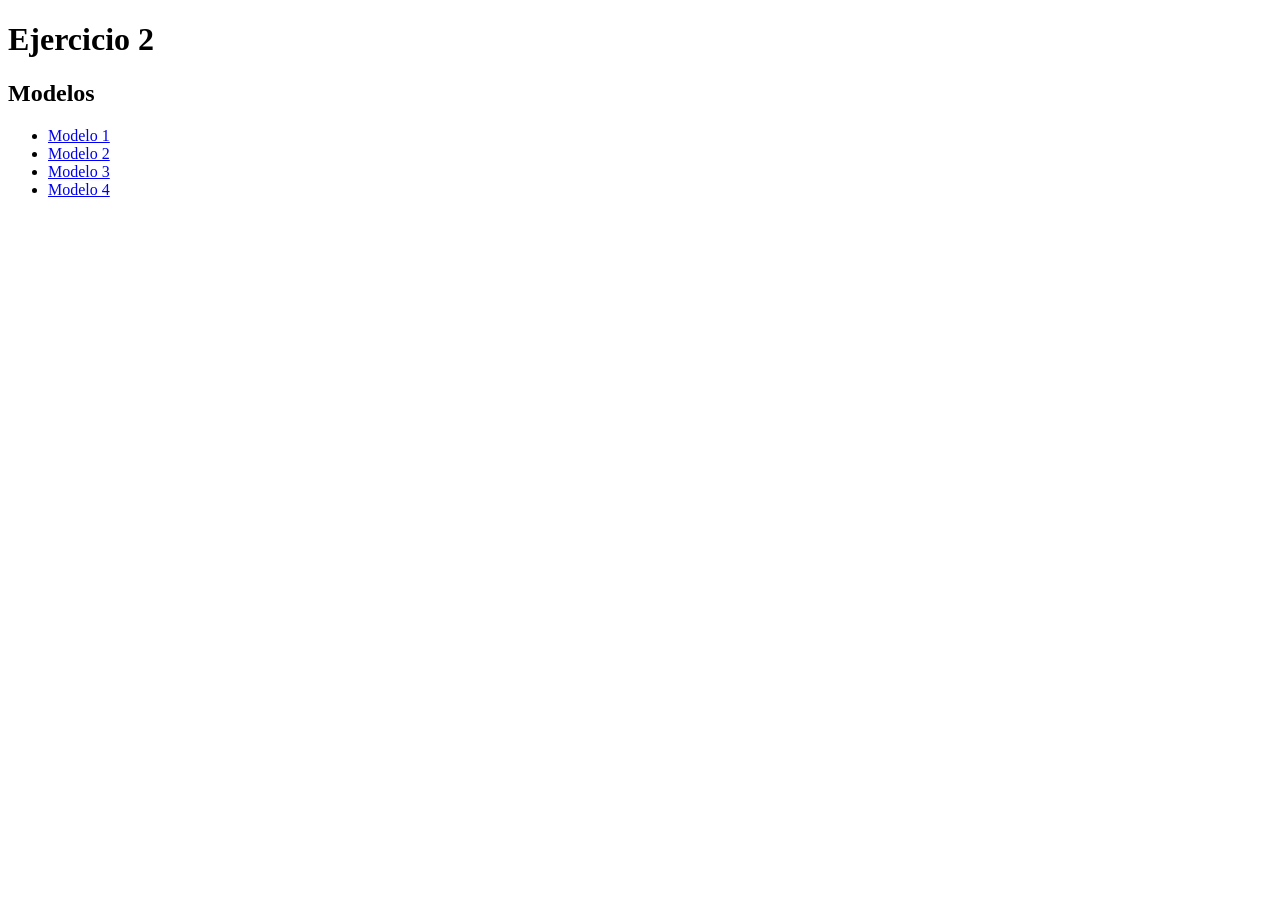
<file: entrenamiento_02/index.html>
<!DOCTYPE html>
<html lang="es">

<head>
    <meta charset="UTF-8">
    <meta name="viewport" content="width=device-width, initial-scale=1.0">
    <title>Ejercicio 2 - Entrenamiento 02</title>
</head>

<body>

    <h1>Ejercicio 2</h1>

    <h2>Modelos</h2>

    <ul>
        <li>
            <a href="modelo_01.html">Modelo 1</a>
        </li>

        <li>
            <a href="modelo_02.html">Modelo 2</a>
        </li>

        <li>
            <a href="modelo_03.html">Modelo 3</a>
        </li>

        <li>
            <a href="modelo_04.html">Modelo 4</a>
        </li>
    </ul>

</body>

</html>
</file>
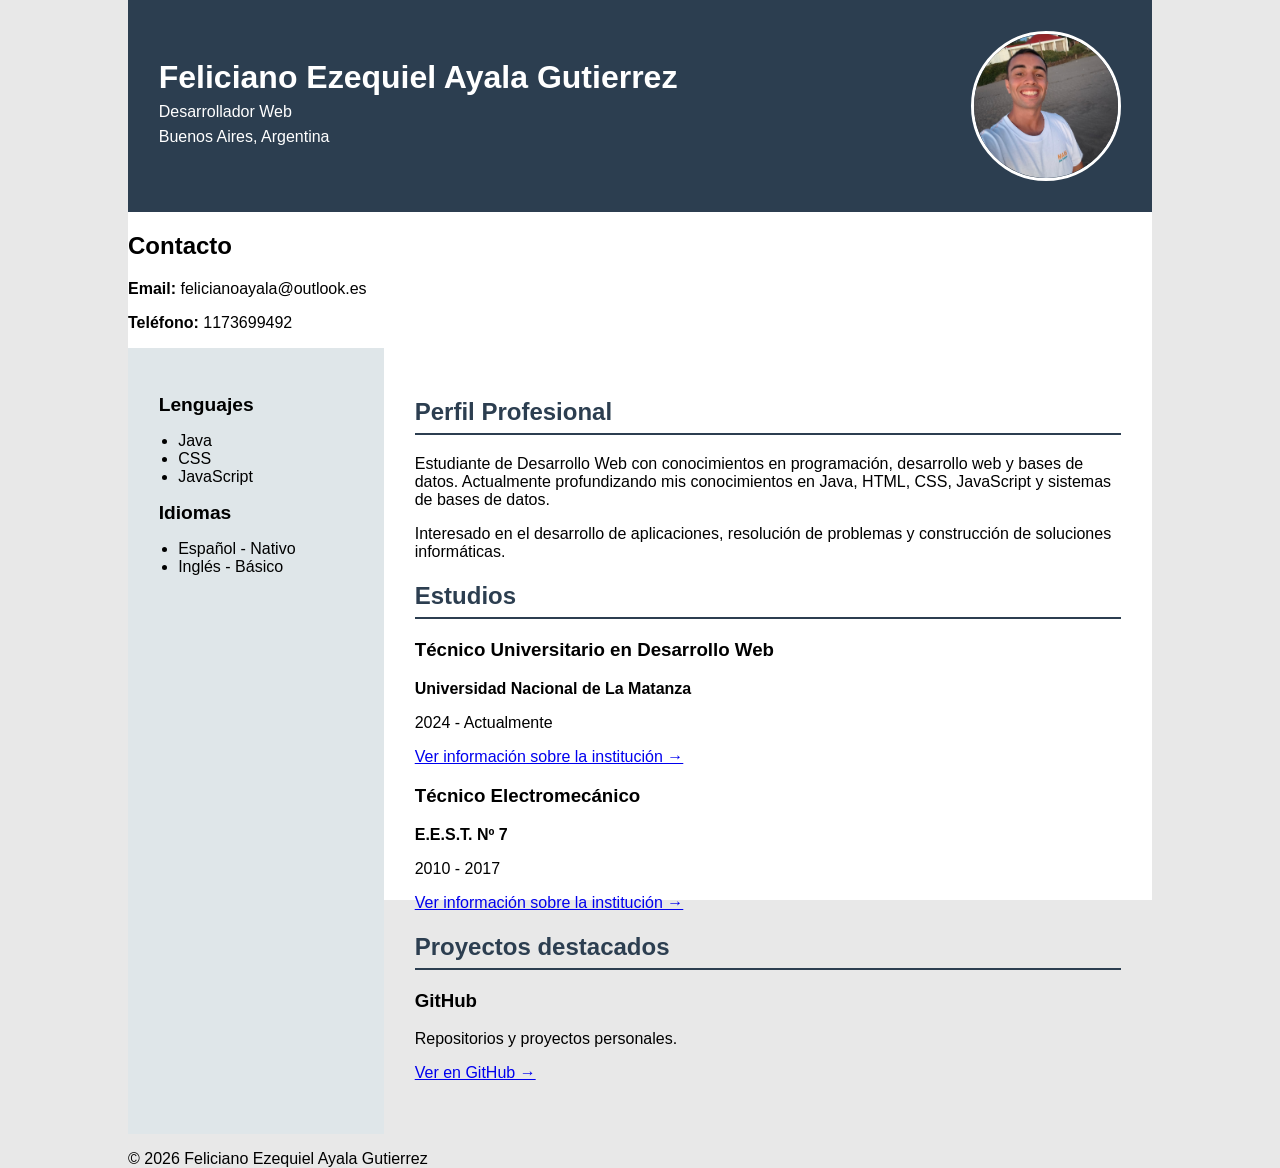
<file: entrenamiento_01/ejercicio_01/index.html>
<!DOCTYPE html>

<html lang="es">

<head>
    <meta charset="UTF-8">
    <meta name="viewport" content="width=device-width, initial-scale=1.0">
    <meta name="description" content="Currículum Vitae de Feliciano Ezequiel Ayala Gutierrez">
    <title>CV - Feliciano Ayala</title>
    <link rel="stylesheet" href="estilo del CV.css">
</head>

<body>


    <main class="cv">

        <!-- ENCABEZADO -->

        <header class="encabezado">

            <div class="datos-personales">

                <h1>Feliciano Ezequiel Ayala Gutierrez</h1>

                <p class="profesion">
                    Desarrollador Web
                </p>

                <p>
                    Buenos Aires, Argentina
                </p>

            </div>
            <!-- FOTO -->

            <img class="foto" src="imagenes/foto.jpg" alt="Foto de perfil de Feliciano Ayala">
        </header>

        <!-- INFORMACIÓN DE CONTACTO -->

        <section class="contacto">

            <h2>Contacto</h2>

            <p>
                <strong>Email:</strong>
                felicianoayala@outlook.es
            </p>

            <p>
                <strong>Teléfono:</strong>
                1173699492
            </p>

        </section>


        <!-- CONTENIDO -->

        <div class="contenido">

            <!-- COLUMNA LATERAL -->

            <aside class="lateral">

                <section>

                    <h2>Lenguajes</h2>

                    <ul>
                        <li>Java</li>
                        <li>CSS</li>
                        <li>JavaScript</li>
                    </ul>

                </section>


                <section>

                    <h2>Idiomas</h2>

                    <ul>
                        <li>Español - Nativo</li>
                        <li>Inglés - Básico</li>
                    </ul>

                </section>

            </aside>


            <!-- CONTENIDO PRINCIPAL -->

            <section class="principal">


                <!-- PERFIL -->

                <section class="seccion">

                    <h2>Perfil Profesional</h2>

                    <p>
                        Estudiante de Desarrollo Web con conocimientos
                        en programación, desarrollo web y bases de datos.
                        Actualmente profundizando mis conocimientos en
                        Java, HTML, CSS, JavaScript y sistemas de bases
                        de datos.
                    </p>

                    <p>
                        Interesado en el desarrollo de aplicaciones,
                        resolución de problemas y construcción de
                        soluciones informáticas.
                    </p>

                </section>


                <!-- ESTUDIOS -->

                <section class="seccion">

                    <h2>Estudios</h2>


                    <!-- UNIVERSIDAD -->

                    <article class="tarjeta">

                        <h3>
                            Técnico Universitario en Desarrollo Web
                        </h3>

                        <p>
                            <strong>Universidad Nacional de La Matanza</strong>
                        </p>

                        <p>
                            2024 - Actualmente
                        </p>

                        <a href="paginas/unlam.html">
                            Ver información sobre la institución →
                        </a>

                    </article>


                    <!-- ESCUELA SECUNDARIA -->

                    <article class="tarjeta">

                        <h3>
                            Técnico Electromecánico
                        </h3>

                        <p>
                            <strong>E.E.S.T. Nº 7</strong>
                        </p>

                        <p>
                            2010 - 2017
                        </p>

                        <a href="paginas/eest7.html">
                            Ver información sobre la institución →
                        </a>

                    </article>

                </section>


                <!-- PROYECTOS -->

                <section class="seccion">

                    <h2>Proyectos destacados</h2>

                    <article class="tarjeta">

                        <h3>
                            GitHub
                        </h3>

                        <p>
                            Repositorios y proyectos personales.
                        </p>

                        <a href="https://github.com/felicianoayala98?tab=repositories" target="_blank"
                            rel="noopener noreferrer">
                            Ver en GitHub →
                        </a>

                    </article>

                </section>

            </section>

        </div>


        <!-- PIE DE PÁGINA -->

        <footer>

            <p>
                © 2026 Feliciano Ezequiel Ayala Gutierrez
            </p>

        </footer>

    </main>
  </body>

</html>
</file>
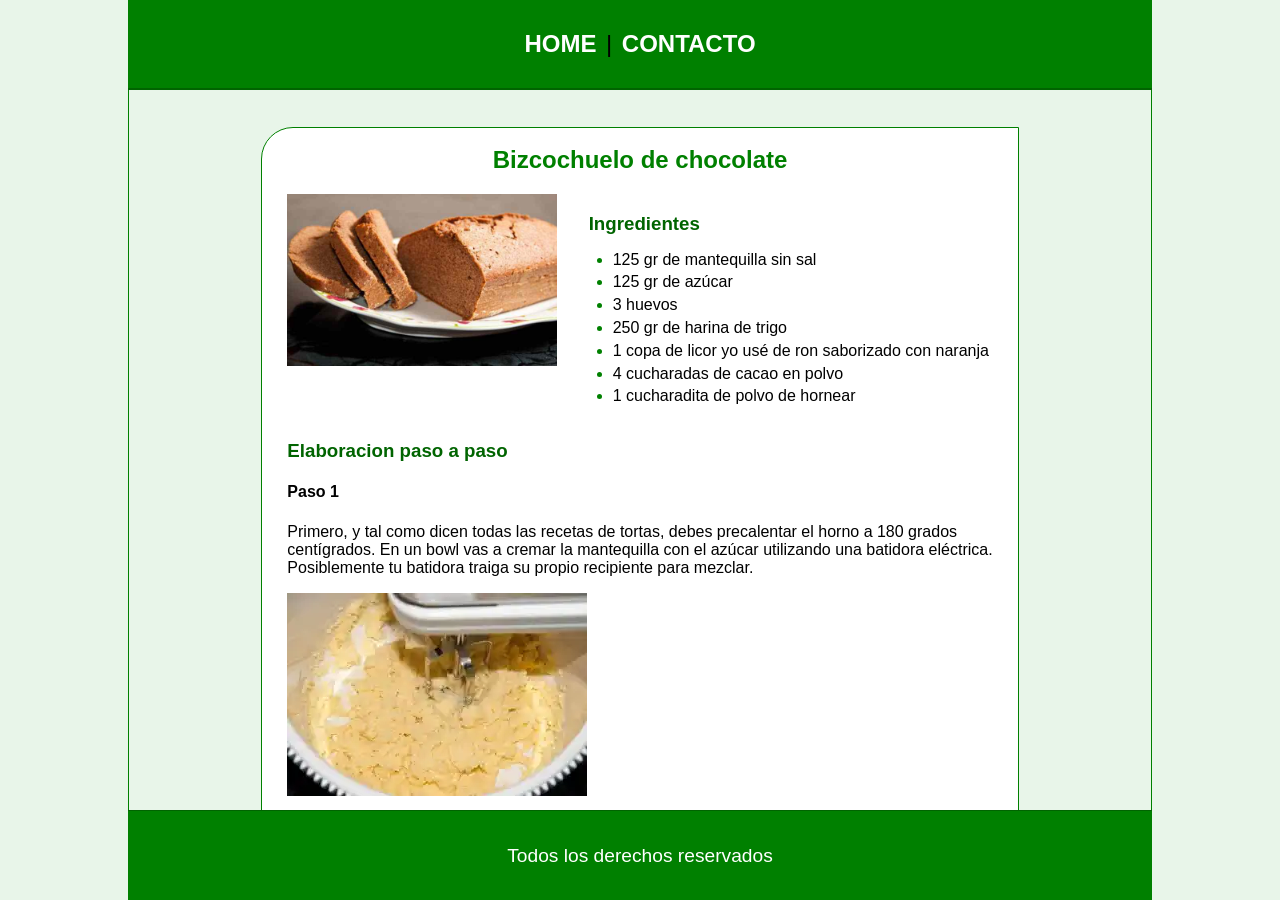
<file: entrenamiento_01/ejercicio_02/index.html>
<!DOCTYPE html>
<html lang="es">

<head>
    <meta charset="UTF-8">
    <meta name="viewport" content="width=device-width, initial-scale=1.0">
    <title>Recetas</title>
    <link rel="stylesheet" href="styles.css">
</head>

<body>

    <div class="pagina">

        <header>
            <a href="index.html">HOME</a>
            <span>|</span>
            <a href="contacto.html">CONTACTO</a>
        </header>

        <main>
            <!--Receta 1: Bizcochuelo de chocolate-->
            <article class="receta" id="receta1">
                <h2>Bizcochuelo de chocolate </h2>

                <section class="informacion">
                    <div class="imagen">
                        <img src="imagenes/receta 1/bizcocho-de-chocolate.jpg" alt="Bizcochuelo de chocolate">
                    </div>


                    <section class="ingredientes">
                        <h3>Ingredientes</h3>
                        <ul>
                            <li> 125 gr de mantequilla sin sal</li>
                            <li>125 gr de azúcar</li>
                            <li>3 huevos</li>
                            <li>250 gr de harina de trigo</li>
                            <li>1 copa de licor yo usé de ron saborizado con naranja</li>
                            <li>4 cucharadas de cacao en polvo</li>
                            <li>1 cucharadita de polvo de hornear</li>
                        </ul>
                    </section>
                </section>

                <section class="pasos">
                    <h3>Elaboracion paso a paso</h3>

                    <article class="paso">
                        <h4>Paso 1</h4>

                        <p>Primero, y tal como dicen todas las recetas de tortas, debes precalentar el horno a 180
                            grados centígrados.
                            En un bowl vas a cremar la mantequilla con el azúcar utilizando una batidora eléctrica.
                            Posiblemente tu batidora traiga su propio recipiente para mezclar.
                        </p>

                        <img src="imagenes/receta 1/mezcla-harina-azucar-para-bizcocho.jpeg"
                            alt="mezcla de harina y azucar para bizcochuelo">
                    </article>

                    <article class="paso">
                        <h4>Paso 2</h4>

                        <p>Cuando se hayan mezclado bien comienza a agregar los huevos uno a uno. Seguidamente comienzas
                            a echar la harina poco a poco junto al polvo de hornear. No la pongas de un solo golpe
                            porque vas a pasar 1 semana limpiando la harina esparcida por toda la cocina.
                            Seguidamente, incorpora el cacao en polvo a la mezcla, que ya para este momento debe estar
                            cremosa y debe saber bien.
                        </p>

                        <img src="imagenes/receta 1/haciendo-bizcocho-de-chocolate.jpg"
                            alt="haciendo mezcla de bizcochuelo">
                    </article>

                    <article class="paso">
                        <h4>Paso 3</h4>

                        <p>Finalmente agrega la copa de licor. Mezcla un minuto más y listo.
                            Pon la mezcla en un molde de ponqué previamente mantequillado y enharinado
                        </p>

                        <img src="imagenes/receta 1/mezcla-bizcocho-de-chocolate.jpeg"
                            alt="mezcla de bizcochuelo de chocolate">
                    </article>

                    <article class="paso">
                        <h4>Paso 4</h4>

                        <p>Mételo al horno y déjalo cocinar por 35-40 minutos aproximadamente. Recuerda que cada horno
                            funciona a su antojo y los tiempos pueden variar. Por esta razón, la mejor forma de
                            determinar si el bizcocho con chocolate está listo es introducir en el centro de la mezcla
                            un palito de madera fino, o un cuchillo con cuidado, si al retirarlo no tiene en su
                            superficie ningún tipo de rastro de masa, entonces está perfecto.
                            Saca del horno y deja enfriar antes de remover el bizcocho del molde.
                        </p>

                        <img src="imagenes/receta 1/bizcocho-de-chocolate-perrito.jpeg"
                            alt="bizcochuelo de chocolate servido">
                    </article>

                </section>

            </article>

            <!--Receta 2: arroz con pollo-->
            <article class="receta" id="receta2">
                <h2>Arroz con pollo</h2>

                <section class="informacion">
                    <div class="imagen">
                        <img src="imagenes/receta 2/arroz-con-pollo.jpeg" alt="Arroz con pollo">
                    </div>


                    <section class="ingredientes">
                        <h3>Ingredientes</h3>
                        <ul>
                            <li> 1 pollo mediano picado en trozos</li>
                            <li>2 tazas de arroz</li>
                            <li> 4 tazas de caldo de pollo</li>
                            <li>1 tomate mediano</li>
                            <li> 1/2 pimiento rojo</li>
                            <li> 1 ají ó guindilla puede ser dulce o picante según tu antojo</li>
                            <li>1 puño pequeño de granos de maíz</li>
                            <li>1 trozo pequeño de chorizo calcula unos 2 cm de largo</li>
                            <li>1 cebolla mediana</li>
                            <li>2 dientes de ajo</li>
                            <li>6 o 7 aceitunas negras</li>
                            <li> 1 taza de arvejas frescas</li>
                            <li>Aceite de oliva</li>
                            <li> Sal</li>
                            <li>Pimienta</li>
                            <li>Colorante amarillo</li>
                        </ul>
                    </section>
                </section>

                <section class="pasos">
                    <h3>Elaboracion paso a paso</h3>

                    <article class="paso">
                        <h4>Paso 1</h4>

                        <p>En una olla o paellera agrega aceite de oliva y sofríe el ajo, luego la cebolla, el pimiento,
                            guindilla, el chorizo, las aceitunas y de último el tomate. Agrega una pizca de sal para que
                            resalten los sabores y reserva todo este sofrito en un recipiente aparte.
                            En esta misma olla, con un poco más de aceite de oliva sella las piezas de pollo, incluyendo
                            pechugas, por todos sus lados. Seguidamente incorpora de vuelta el sofrito y mezcla.
                        </p>

                        <img src="imagenes/receta 2/imagen 1.jpeg" alt="primer coccion de ingredientes">
                    </article>

                    <article class="paso">
                        <h4>Paso 2</h4>

                        <p>Agrega las 2 tazas de arroz blanco, revuelve bien y pon las 4 tazas de caldo de pollo, una
                            cucharadita de sal, un poco de pimienta al gusto y una cucharadita de colorante amarillo.
                            Finalmente pon el maíz y las arvejas frescas. Revuelve nuevamente para que el pollo, arroz y
                            verduras se distribuyan a lo largo de la paellera y deja que hierva en paz.
                        </p>

                        <img src="imagenes/receta 2/imagen 2.jpeg" alt="haciendo mezcla con el caldo">
                    </article>

                    <article class="paso">
                        <h4>Paso 3</h4>

                        <p>Cuando el líquido esté casi seco, baja el fuego al mínimo y tapa. Deja cocinar por 20
                            minutos.
                        </p>

                        <img src="imagenes/receta 2/imagen 3.jpeg" alt="preparacion con el arroz agregado">
                    </article>

                    <article class="paso">
                        <h4>Paso 4</h4>

                        <p>Prueba el grano, si está listo, aparta del fuego y sirve con un chorro de aceite de
                            oliva por encima.
                        </p>

                        <img src="imagenes/receta 2/imagenfinal.jpeg" alt="arroz con pollo finalizado">
                    </article>

                </section>

            </article>


            <article class="receta" id="receta3">
                <h2>Garbanzos con chorizo</h2>

                <section class="informacion">
                    <div class="imagen">
                        <img src="imagenes/receta 3/imagenfinal.jpeg" alt="Garbanzo con chorizo">
                    </div>


                    <section class="ingredientes">
                        <h3>Ingredientes</h3>
                        <ul>
                            <li>2 tazas de garbanzos remojados</li>
                            <li>200 gr de chorizo ahumado</li>
                            <li>1 cebolla</li>
                            <li>1/2 pimiento rojo</li>
                            <li>1 tomate</li>
                            <li>3 cdas de aceite de oliva</li>
                            <li>2 dientes de ajo</li>
                            <li>1 cda de sal</li>
                            <li>2 cdas de pimentón en polvo o paprika ahumada</li>
                            <li>Pimienta negra molida al gusto</li>
                        </ul>
                    </section>
                </section>

                <section class="pasos">
                    <h3>Elaboracion paso a paso</h3>

                    <article class="paso">
                        <h4>Paso 1</h4>

                        <p>Corta el chorizo ahumado en rebanadas. Reserva.
                            Pela la cebolla y corta en cuadritos pequeños, haz lo propio con el pimentón y el tomate.
                            Filetea los dientes de ajo.
                            Calienta un sartén con el aceite de oliva y sofríe el ajo, la cebolla y el pimiento por 3
                            minutos. Sazona con la sal y mezcla.
                        </p>

                        <img src="imagenes/receta 3/paso1,jpeg.webp" alt="colocacion de ingredientes en la cacerola">
                    </article>

                    <article class="paso">
                        <h4>Paso 2</h4>

                        <p>Incorpora los chorizos ahumados rebanados, el pimentón en polvo, mezcla y cocina por dos
                            minutos.
                        </p>

                        <img src="imagenes/receta 3/paso2.jpeg" alt="haciendo mezcla con los condimentos">
                    </article>

                    <article class="paso">
                        <h4>Paso 3</h4>

                        <p>Agrega el tomate picado, mezcla y cocina por 5 minutos a fuego medio.
                            Vierte los garbanzos remojados y cubre con agua. Mezcla y rectifica de sal y pimienta.
                        </p>

                        <img src="imagenes/receta 3/paso3.jpeg" alt="agregado de tomate picado">
                    </article>

                    <article class="paso">
                        <h4>Paso 4</h4>

                        <p>Cocina tapado por unos 45 minutos hasta que los garbanzos se ablanden y se forme el guiso.
                            Destapa, apaga y deja reposar un poco.
                            Sirve con tus guarniciones favoritas.
                        </p>

                        <img src="imagenes/receta 3/imagenfinal.jpeg" alt="Garbanzos con chorizo servido">
                    </article>

                </section>

            </article>

            <article class="receta" id="receta4">
                <h2>Arroz con verduras</h2>

                <section class="informacion">
                    <div class="imagen">
                        <img src="imagenes/receta 4/imagen final.jpeg" alt="Arroz con verduras">
                    </div>


                    <section class="ingredientes">
                        <h3>Ingredientes</h3>
                        <ul>
                            <li>1 taza de arroz</li>
                            <li>1 cda de aceite vegetal</li>
                            <li>2 tazas de agua</li>
                            <li>2 cdas de cebolla picada</li>
                            <li>1 diente de ajo</li>
                            <li>Sal al gusto</li>
                            <li>1 cdita de jugo de limón</li>
                            <li>1 zanahoria picada en cubos pequeños</li>
                            <li>1 lata de elotes</li>
                            <li>1 1/2 taza de chícharos</li>

                        </ul>
                    </section>
                </section>

                <section class="pasos">
                    <h3>Elaboracion paso a paso</h3>

                    <article class="paso">
                        <h4>Paso 1</h4>

                        <p>Iniciamos la receta, agregando a la licuadora la cebolla, el ajo, las dos tazas de agua y la
                            sal al gusto. Licúa bien y reserva.
                        </p>

                        <img src="imagenes/receta 4/paso 1.jpeg" alt="mezcla en la licuadora">
                    </article>

                    <article class="paso">
                        <h4>Paso 2</h4>

                        <p>En una olla a fuego medio agrega una cucharada de aceite y sofríe el arroz blanco durante 5
                            minutos o hasta que esté un poco dorado.
                        </p>

                        <img src="imagenes/receta 4/paso2.jpeg" alt="arroz en la olla para freir">
                    </article>

                    <article class="paso">
                        <h4>Paso 3</h4>

                        <p>A la olla con el arroz, Incorpora la mezcla previamente licuada con el elote, la zanahoria
                            picada y los chícharos.
                        </p>

                        <img src="imagenes/receta 4/paso3.jpeg" alt="agregado de mezcla con arroz">
                    </article>

                    <article class="paso">
                        <h4>Paso 4</h4>

                        <p>Mezcla ligeramente y tapa. Deja que suelte su primer hervor para luego bajar el fuego a
                            mínimo.Una vez mezclado todos los ingredientes, deja cocinar durante 20 minutos.Sirve y
                            disfruta recién preparado.
                        </p>

                        <img src="imagenes/receta 4/platofinal.jpeg" alt="ingredientes mezclados por completo">
                    </article>

                </section>

            </article>
        </main>


        <footer>
            Todos los derechos reservados
        </footer>

    </div>

</body>

</html>
</file>
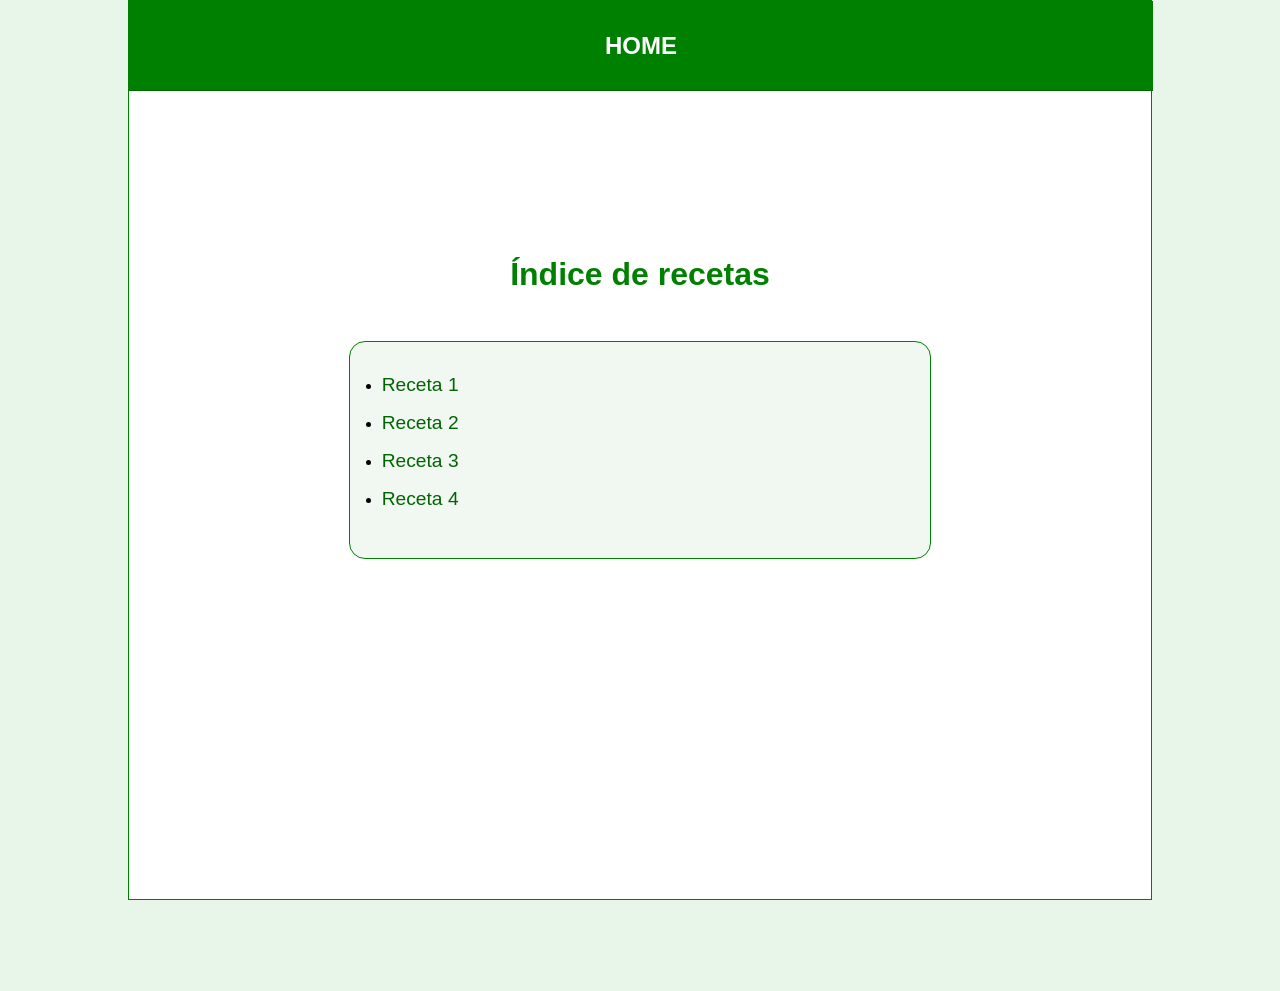
<file: entrenamiento_01/ejercicio_03/index.html>
<!DOCTYPE html>
<html lang="es">

<head>
    <meta charset="UTF-8">
    <meta name="viewport" content="width=device-width, initial-scale=1.0">
    <link rel="stylesheet" href="estiloRecetas.css">
    <title>Índice de recetas</title>
</head>

<body>

    <div class="pagina">

        <header>
            <h1>HOME</h1>
        </header>

        <main>

            <h1>Índice de recetas</h1>

            <ul class="lista-recetas">
                <li>
                    <a href="../ejercicio_02/index.html">Receta 1</a>
                </li>

                <li>
                    <a href="../ejercicio_02/index.html">Receta 2</a>
                </li>

                <li>
                    <a href="../ejercicio_02/index.html">Receta 3</a>
                </li>

                <li>
                    <a href="../ejercicio_02/index.html#receta4">Receta 4</a>
                </li>
            </ul>

        </main>

    </div>

</body>

</html>
</file>
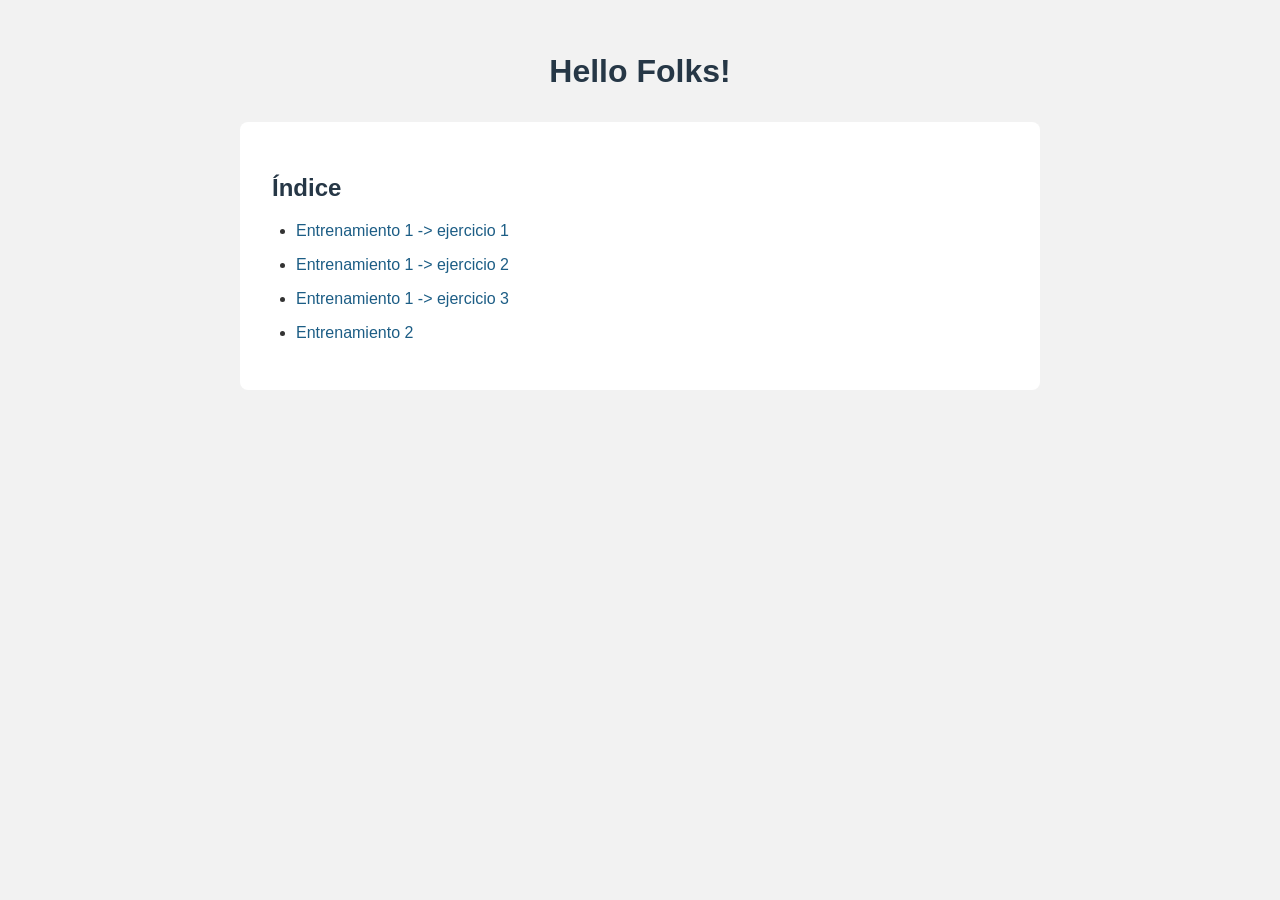
<file: actividad2.html>
<!DOCTYPE html>
<html lang="en">

<head>
    <meta charset="UTF-8">
    <meta name="viewport" content="width=device-width, initial-scale=1.0">
    <link rel="stylesheet" href="estiloIndice.css">
    <title>Actividad 2</title>
</head>

<body>
    <header>
        <h1>Hello Folks!</h1>
    </header>

    <main>

        <h2>Índice</h2>

        <ul>
            <li>
                <a href="entrenamiento_01/ejercicio_01/index.html">Entrenamiento 1 -> ejercicio 1</a>
            </li>

            <li>
                <a href="entrenamiento_01/ejercicio_02/index.html">Entrenamiento 1 -> ejercicio 2</a>
            </li>

            <li>
                <a href="entrenamiento_01/ejercicio_03/index.html">Entrenamiento 1 -> ejercicio 3</a>
            </li>

            <li>
                <a href="entrenamiento_02/index.html">Entrenamiento 2</a>
            </li>

        </ul>

    </main>

</body>

</html>
</file>
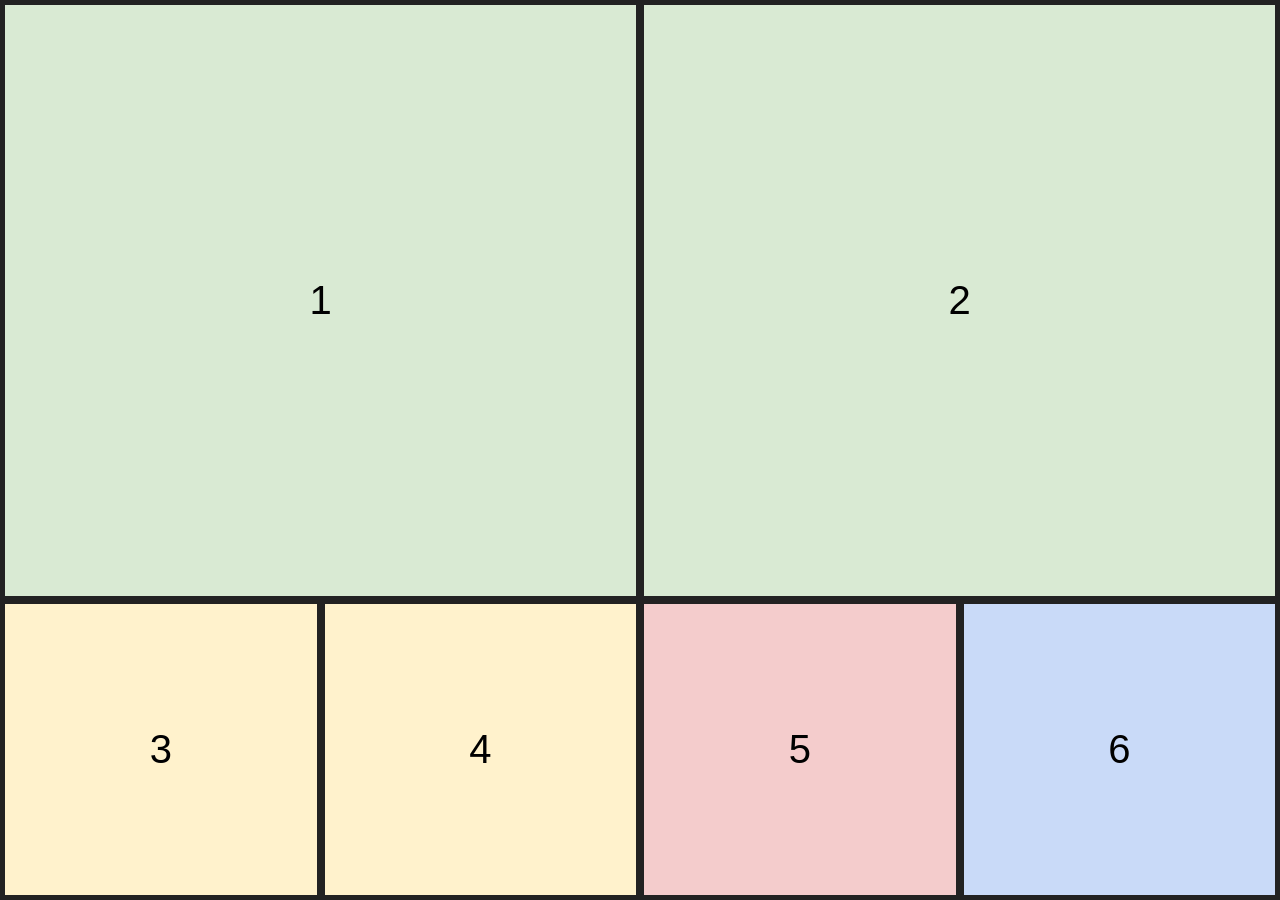
<file: entrenamiento_02/modelo_01.html>
<!DOCTYPE html>
<html lang="es">

<head>
    <meta charset="UTF-8">
    <meta name="viewport" content="width=device-width, initial-scale=1.0">
    <title>Modelo 1</title>
    <link rel="stylesheet" href="styles.css">
</head>

<body>

    <main class="modelo modelo-1">

        <div class="bloque bloque-1">1</div>
        <div class="bloque bloque-2">2</div>
        <div class="bloque bloque-3">3</div>
        <div class="bloque bloque-4">4</div>
        <div class="bloque bloque-5">5</div>
        <div class="bloque bloque-6">6</div>

    </main>

</body>

</html>
</file>
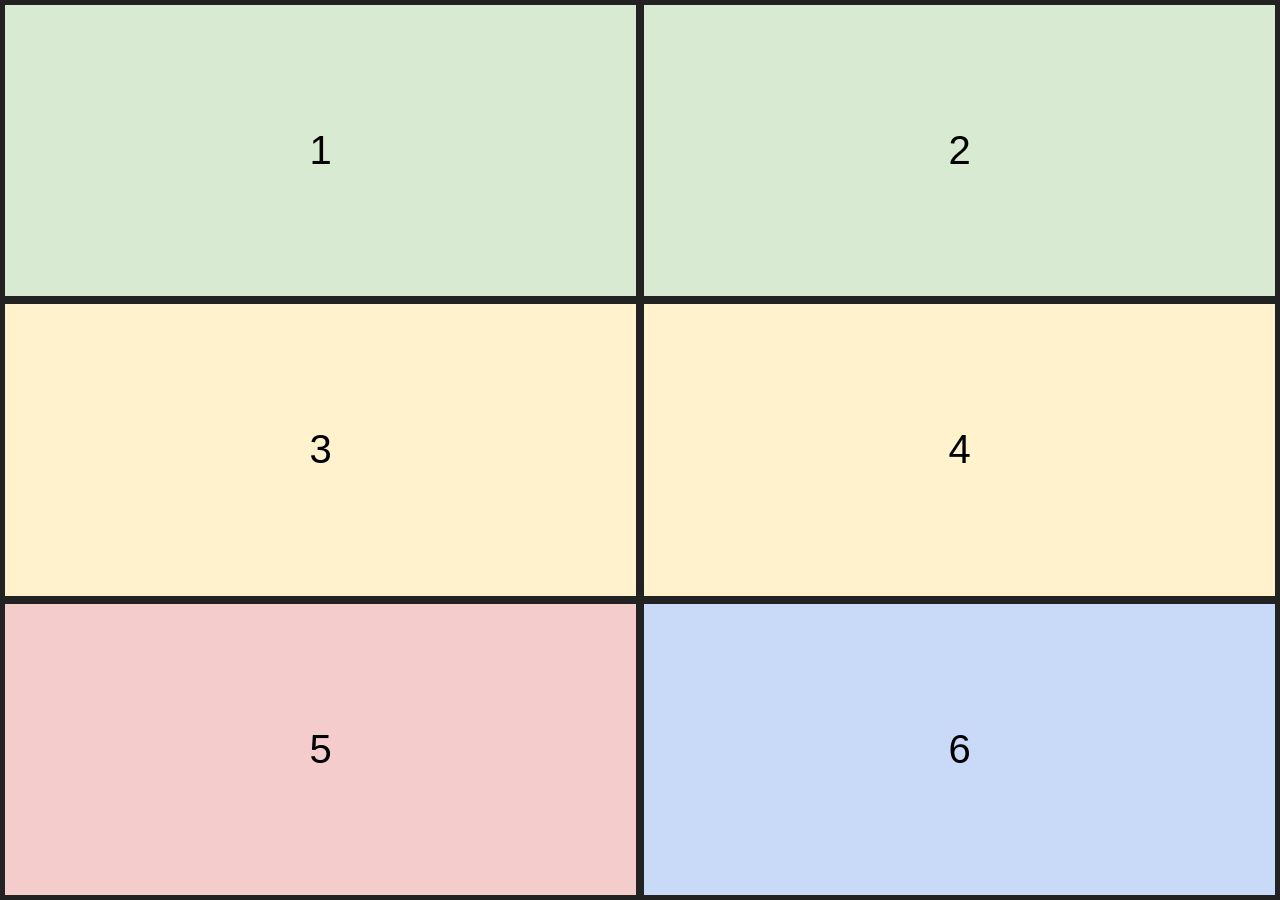
<file: entrenamiento_02/modelo_02.html>
<!DOCTYPE html>
<html lang="es">

<head>
    <meta charset="UTF-8">
    <meta name="viewport" content="width=device-width, initial-scale=1.0">
    <title>Modelo 2</title>
    <link rel="stylesheet" href="styles.css">
</head>

<body>

    <main class="modelo modelo-2">

        <div class="bloque bloque-1">1</div>
        <div class="bloque bloque-2">2</div>
        <div class="bloque bloque-3">3</div>
        <div class="bloque bloque-4">4</div>
        <div class="bloque bloque-5">5</div>
        <div class="bloque bloque-6">6</div>

    </main>

</body>

</html>
</file>
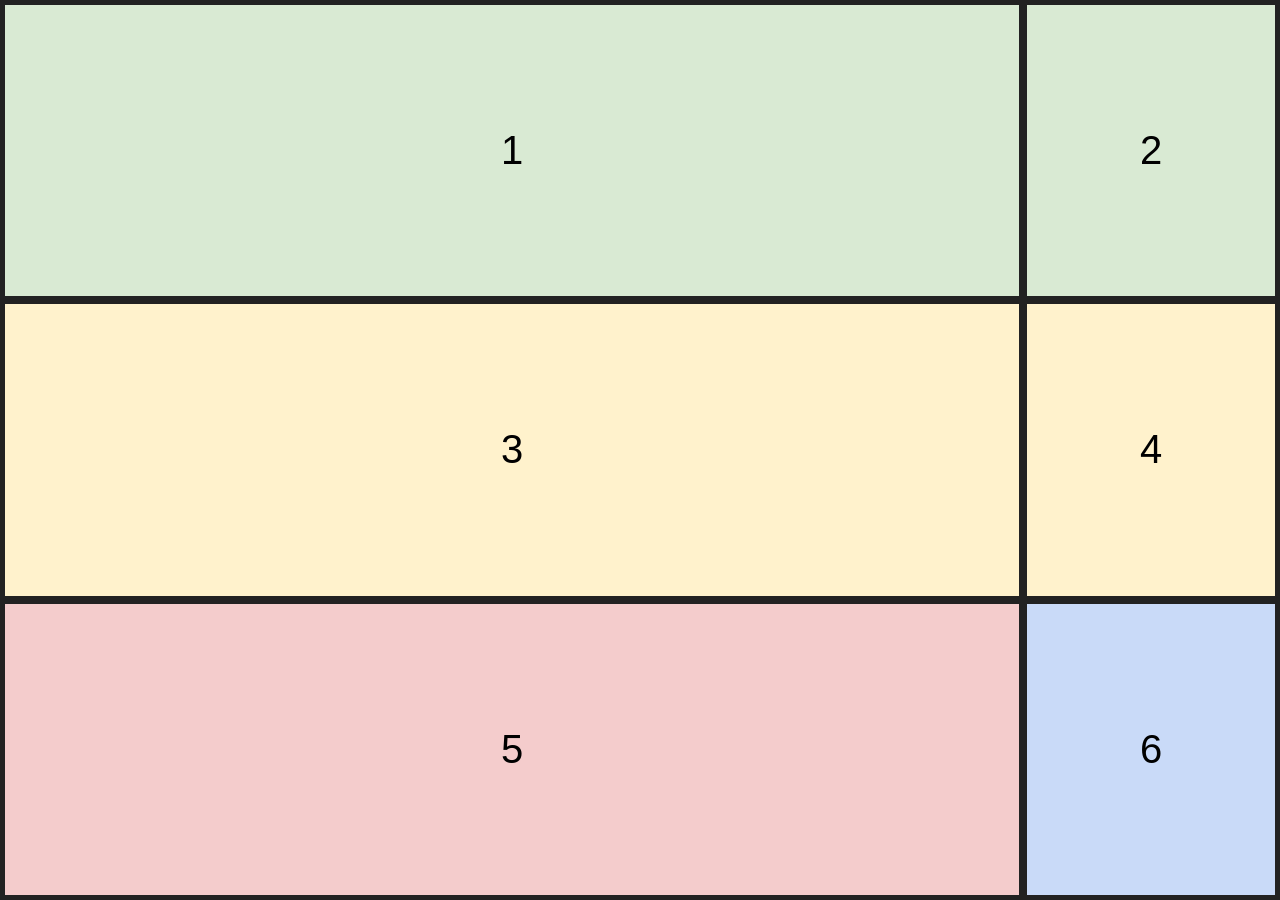
<file: entrenamiento_02/modelo_03.html>
<!DOCTYPE html>
<html lang="es">

<head>
    <meta charset="UTF-8">
    <meta name="viewport" content="width=device-width, initial-scale=1.0">
    <title>Modelo 3</title>
    <link rel="stylesheet" href="styles.css">
</head>

<body>

    <main class="modelo modelo-3">

        <div class="bloque bloque-1">1</div>
        <div class="bloque bloque-2">2</div>
        <div class="bloque bloque-3">3</div>
        <div class="bloque bloque-4">4</div>
        <div class="bloque bloque-5">5</div>
        <div class="bloque bloque-6">6</div>

    </main>

</body>

</html>
</file>
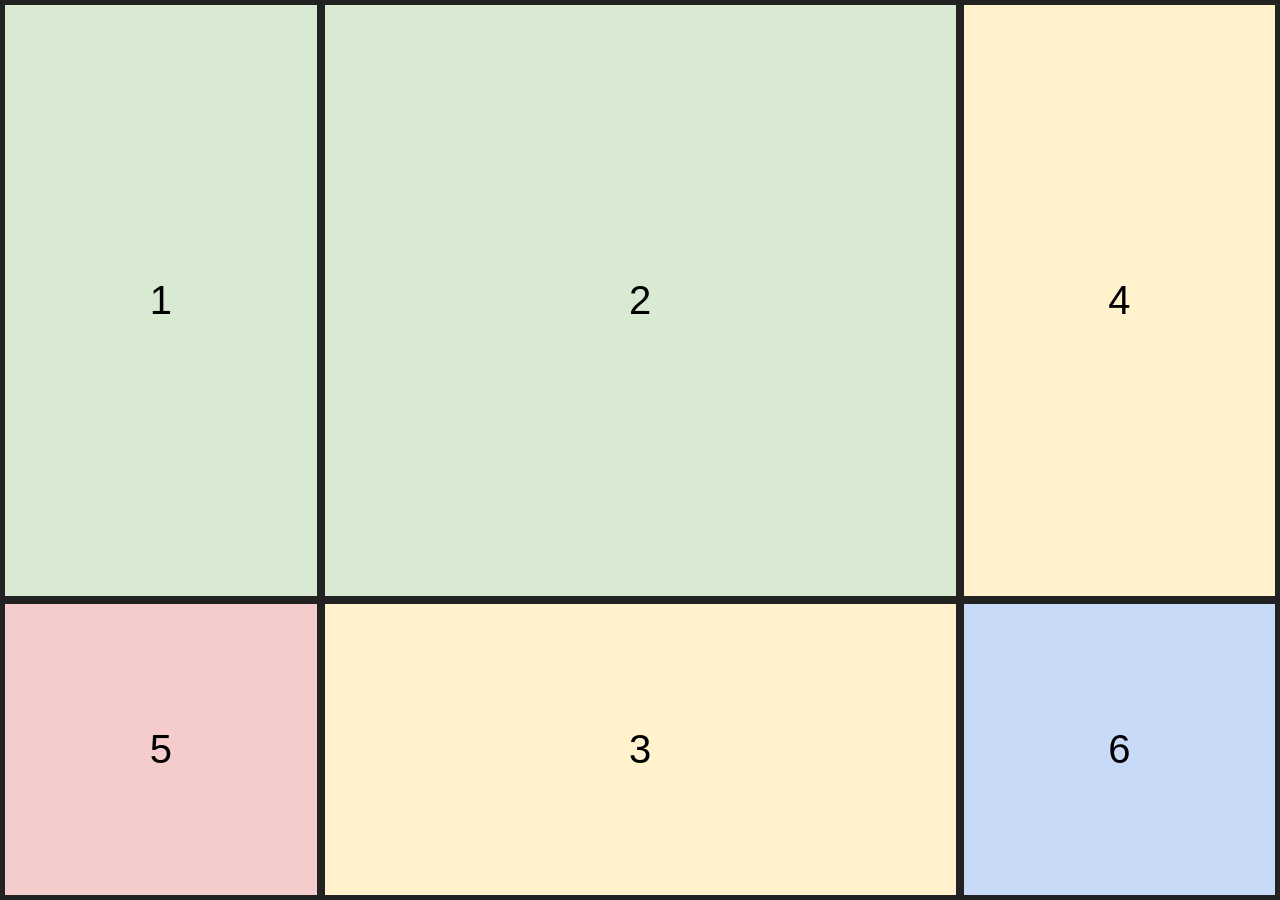
<file: entrenamiento_02/modelo_04.html>
<!DOCTYPE html>
<html lang="es">

<head>
    <meta charset="UTF-8">
    <meta name="viewport" content="width=device-width, initial-scale=1.0">
    <title>Modelo 4</title>
    <link rel="stylesheet" href="styles.css">
</head>

<body>

    <main class="modelo modelo-4">

        <div class="bloque bloque-1">1</div>
        <div class="bloque bloque-2">2</div>
        <div class="bloque bloque-3">3</div>
        <div class="bloque bloque-4">4</div>
        <div class="bloque bloque-5">5</div>
        <div class="bloque bloque-6">6</div>

    </main>

</body>

</html>
</file>
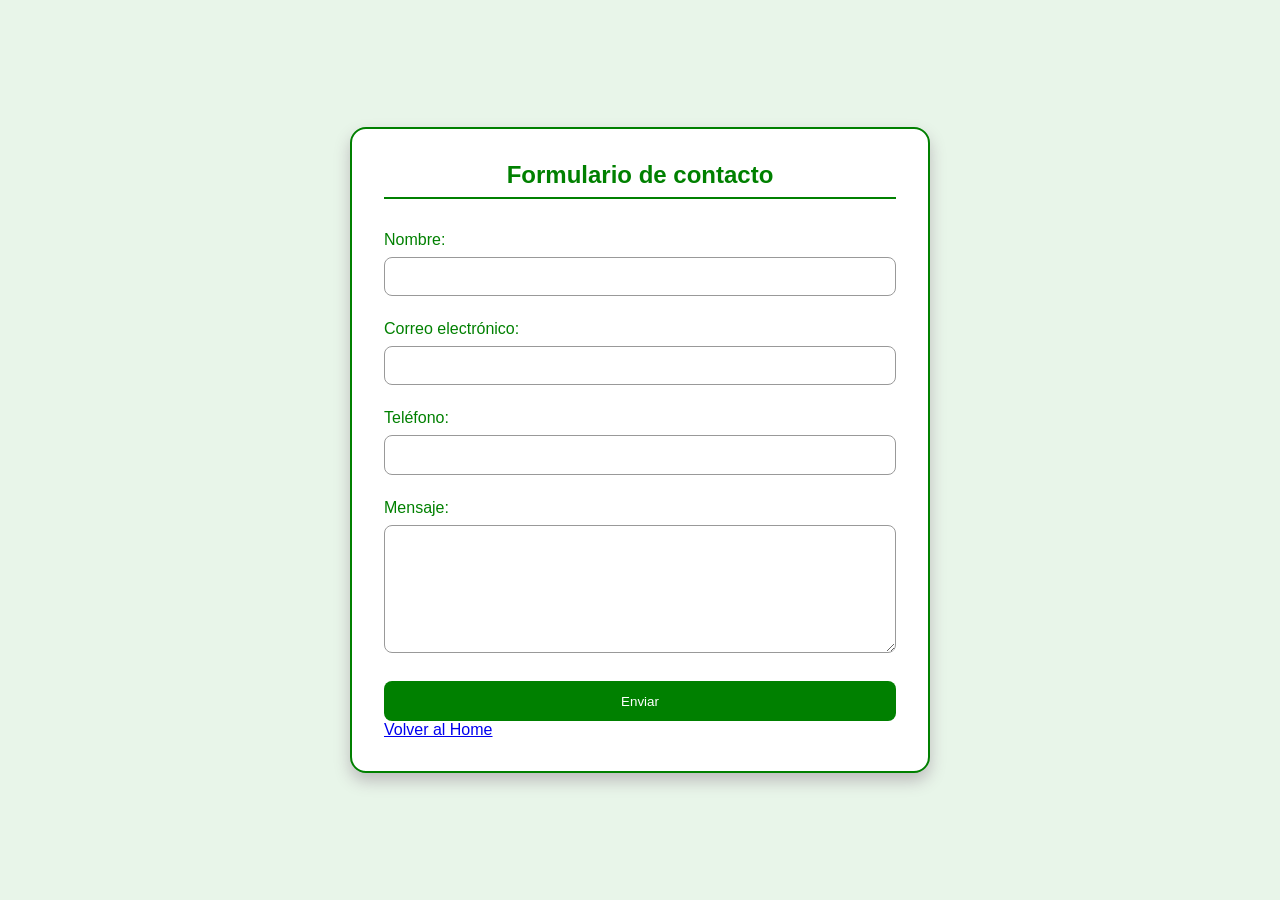
<file: entrenamiento_01/ejercicio_02/contacto.html>
<!DOCTYPE html>
<html lang="eS">

<head>
    <meta charset="UTF-8">
    <meta name="viewport" content="width=device-width, initial-scale=1.0">
    <link rel="stylesheet" href="estiloContacto.css">
    <title>Contacto</title>
</head>

<body>

    <main>

        <form class="formulario" action="index.html" method="get">

            <h2>
                <span class="subtitulo">Formulario de contacto</span>
            </h2>

            <section class="campo">
                <label for="nombre">Nombre:</label>
                <input type="text" id="nombre" name="nombre" required>
            </section>

            <section class="campo">
                <label for="email">Correo electrónico:</label>
                <input type="email" id="email" name="email" required>
            </section>

            <section class="campo">
                <label for="telefono">Teléfono:</label>
                <input type="tel" id="telefono" name="telefono" required>
            </section>

            <section class="campo">
                <label for="mensaje">Mensaje:</label>
                <textarea id="mensaje" name="mensaje" required></textarea>
            </section>

            <button type="submit">Enviar</button>

            <a class="volver" href="index.html">Volver al Home</a>
        </form>

    </main>
</body>

</html>
</file>
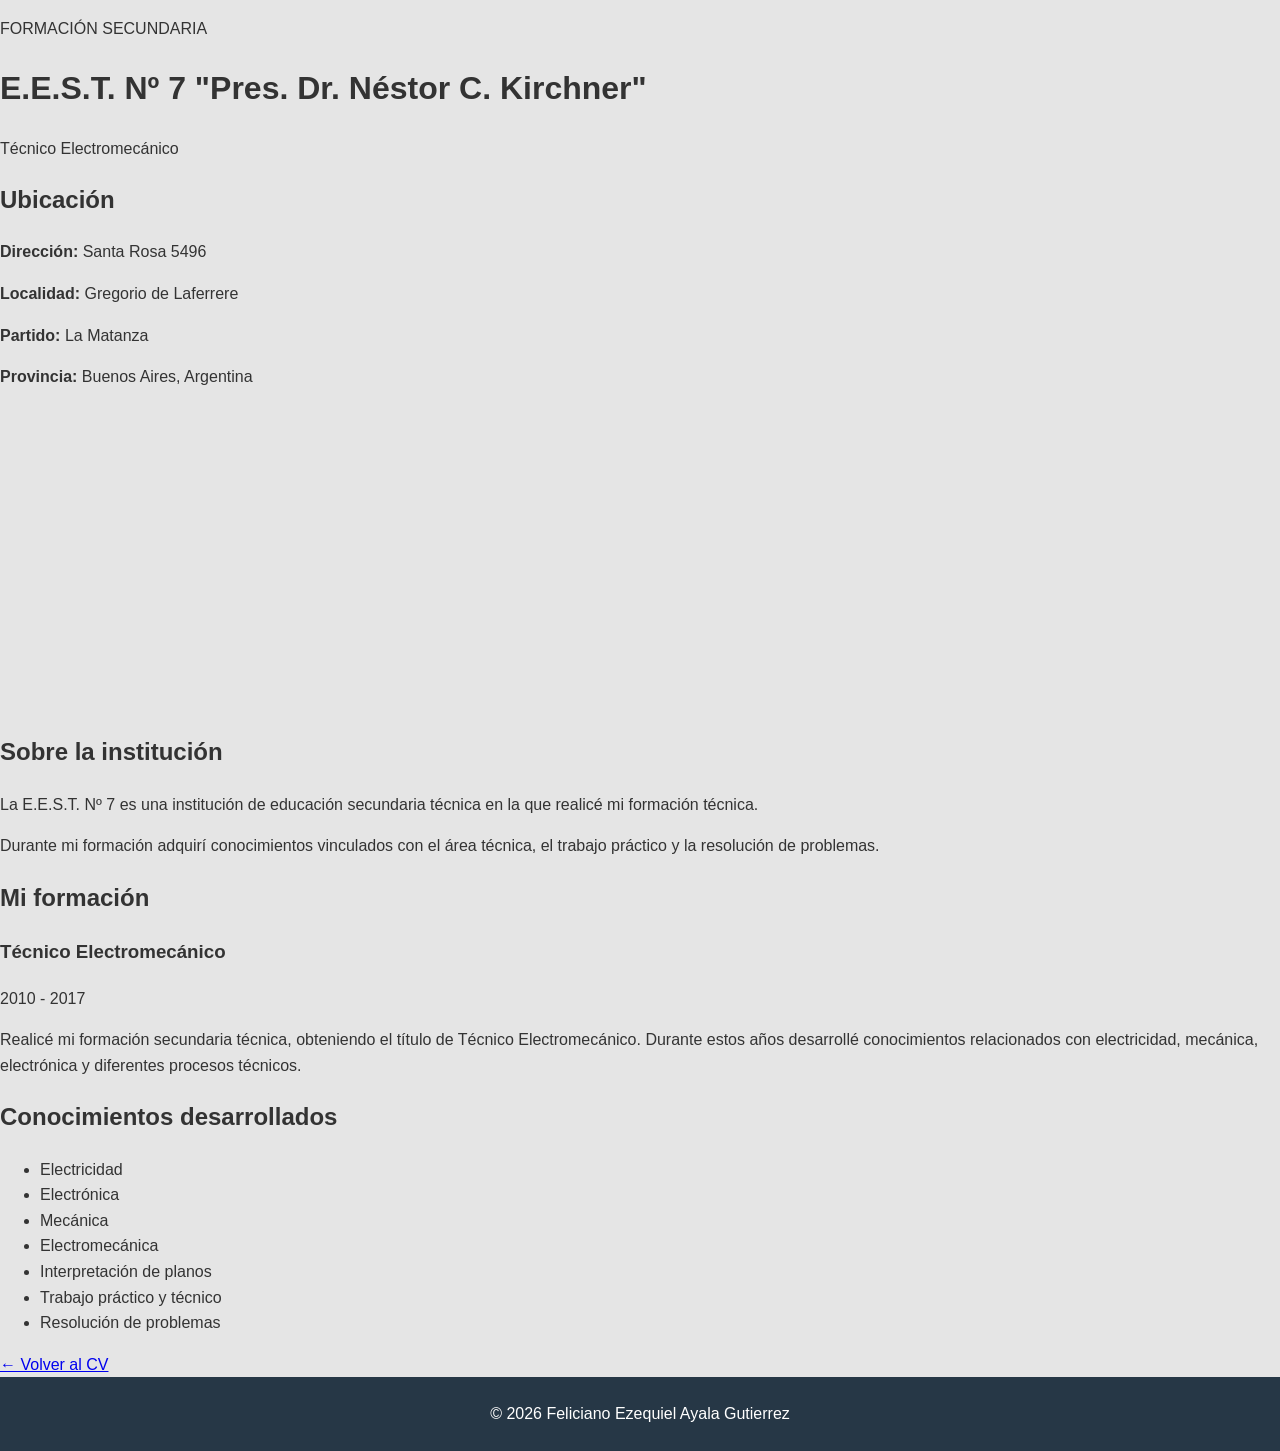
<file: entrenamiento_01/ejercicio_01/paginas/eest7.html>
<!DOCTYPE html>

<html lang="es">

<head>
    <meta charset="UTF-8">
    <meta name="viewport" content="width=device-width, initial-scale=1.0">
    <meta name="description" content="Formación técnica de Feliciano Ayala">
    <title>E.E.S.T. Nº 7 - Formación de Feliciano Ayala</title>
    <link rel="stylesheet" href="../institucion.css">
</head>

<body>

    <main class="pagina-institucion">


        <!-- ENCABEZADO -->

        <header class="encabezado-institucion">

            <p class="tipo-institucion">
                FORMACIÓN SECUNDARIA
            </p>

            <h1>
                E.E.S.T. Nº 7 "Pres. Dr. Néstor C. Kirchner"
            </h1>

            <p class="subtitulo">
                Técnico Electromecánico
            </p>

        </header>


        <!-- INFORMACIÓN -->

        <section class="contenido-institucion">


            <!-- UBICACIÓN -->

            <article class="bloque">

                <h2>Ubicación</h2>

                <p>
                    <strong>Dirección:</strong>
                    Santa Rosa 5496
                </p>
                <p>
                    <strong>Localidad:</strong>
                    Gregorio de Laferrere
                </p>
                <p>
                    <strong>Partido:</strong>
                    La Matanza
                </p>

                <p>
                    <strong>Provincia:</strong>
                    Buenos Aires, Argentina
                </p>


                <div class="mapa">
                    <iframe
                        src="https://www.google.com/maps/embed?pb=!1m18!1m12!1m3!1d2318.50847186885!2d-58.58390148085507!3d-34.73376873810773!2m3!1f0!2f0!3f0!3m2!1i1024!2i768!4f13.1!3m3!1m2!1s0x95bcc5c7228a9d49%3A0x633c9ca70c230d56!2sEscuela%20de%20Educaci%C3%B3n%20Secundaria%20T%C3%A9cnica%20N%C2%B07!5e0!3m2!1ses-419!2sar!4v1790129277959!5m2!1ses-419!2sar"
                        width="400" height="300" style="border:0;" allowfullscreen="" loading="lazy"
                        referrerpolicy="strict-origin-when-cross-origin"></iframe>
                </div>
            </article>


            <!-- SOBRE LA INSTITUCIÓN -->

            <article class="bloque">

                <h2>Sobre la institución</h2>

                <p>
                    La E.E.S.T. Nº 7 es una institución de
                    educación secundaria técnica en la que
                    realicé mi formación técnica.
                </p>

                <p>
                    Durante mi formación adquirí conocimientos
                    vinculados con el área técnica, el trabajo
                    práctico y la resolución de problemas.
                </p>

            </article>


            <!-- MI FORMACIÓN -->

            <article class="bloque destacado">

                <h2>Mi formación</h2>

                <h3>
                    Técnico Electromecánico
                </h3>

                <p class="periodo">
                    2010 - 2017
                </p>

                <p>
                    Realicé mi formación secundaria técnica,
                    obteniendo el título de Técnico Electromecánico.
                    Durante estos años desarrollé conocimientos
                    relacionados con electricidad, mecánica,
                    electrónica y diferentes procesos técnicos.
                </p>

            </article>


            <!-- CONOCIMIENTOS -->

            <article class="bloque">

                <h2>Conocimientos desarrollados</h2>

                <ul class="lista-conocimientos">

                    <li>Electricidad</li>

                    <li>Electrónica</li>

                    <li>Mecánica</li>

                    <li>Electromecánica</li>

                    <li>Interpretación de planos</li>

                    <li>Trabajo práctico y técnico</li>

                    <li>Resolución de problemas</li>

                </ul>
            </article>
            <!-- VOLVER -->

            <div class="volver">

                <a href="../index.html">
                    ← Volver al CV
                </a>

            </div>


        </section>


        <footer>

            <p>
                © 2026 Feliciano Ezequiel Ayala Gutierrez
            </p>
        </footer>
    </main>
</body>

</html>
</file>
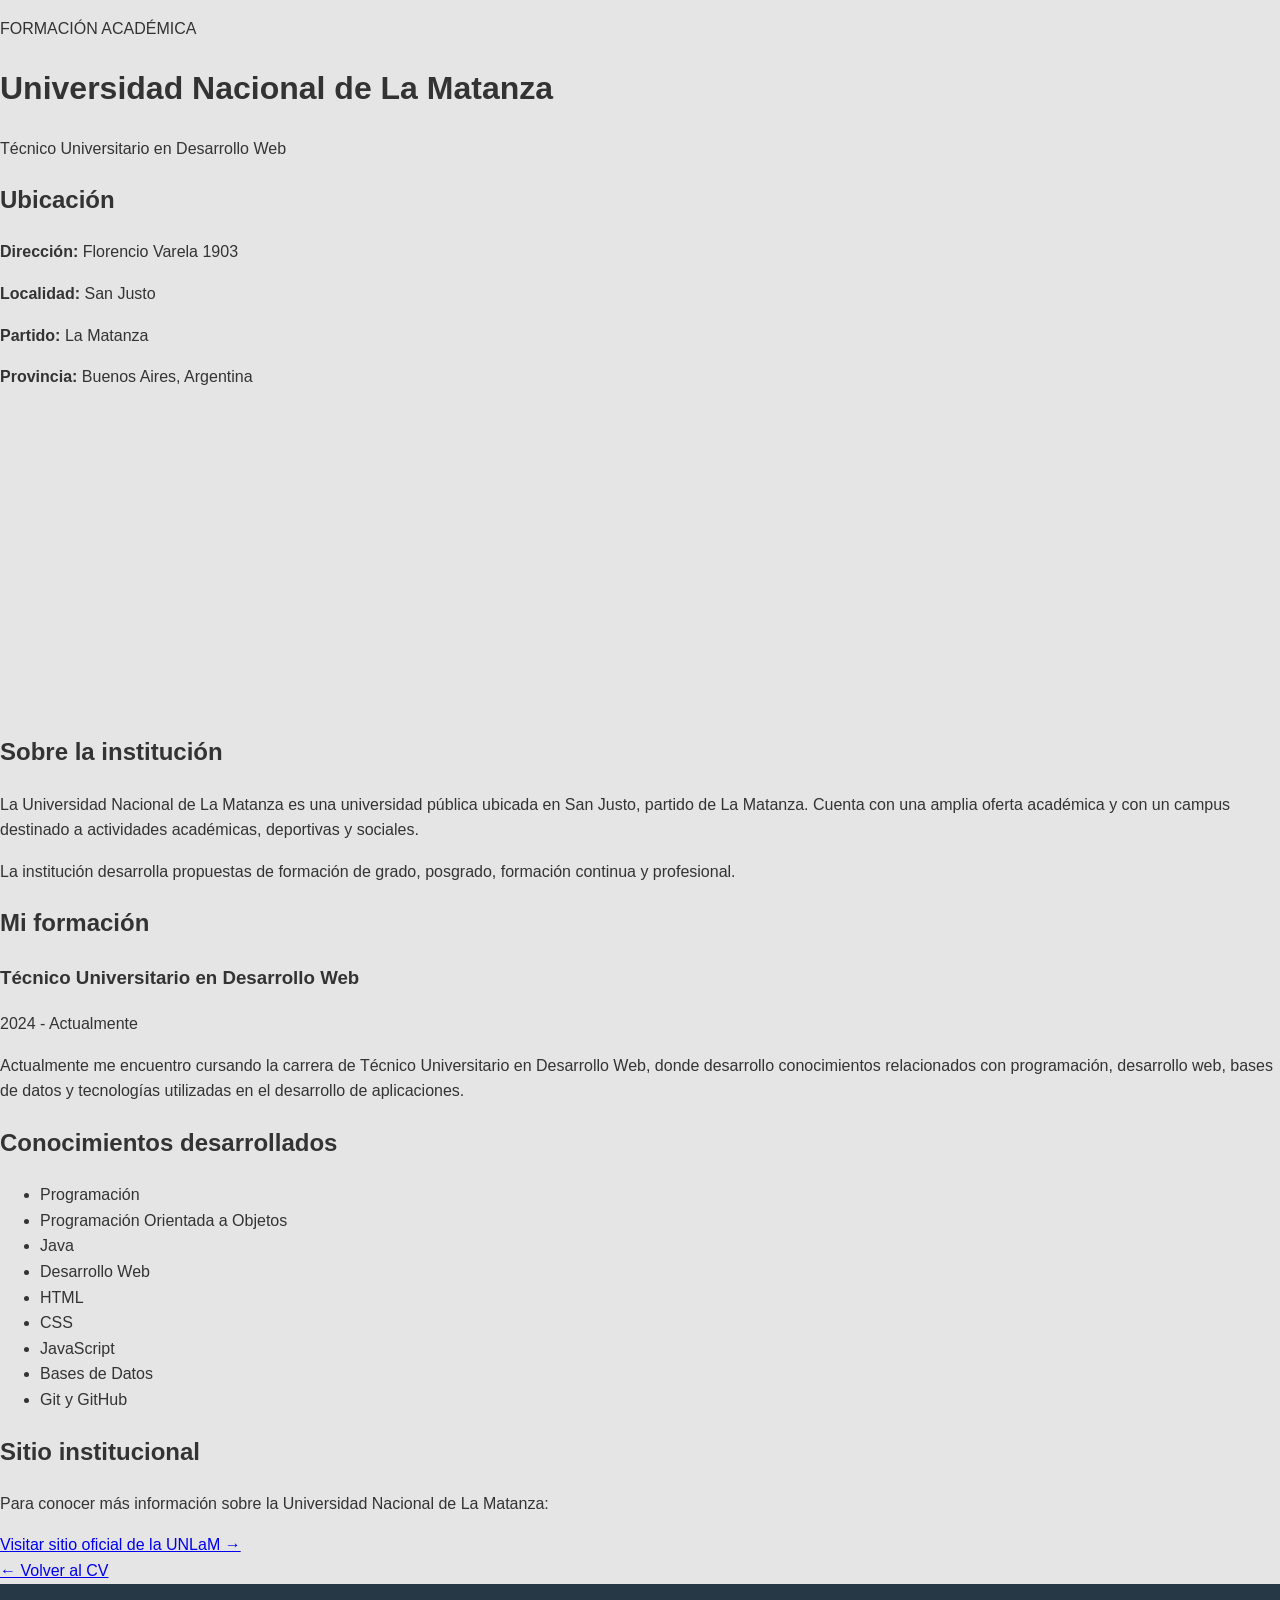
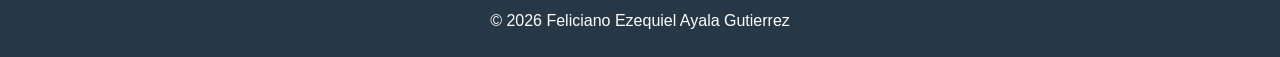
<file: entrenamiento_01/ejercicio_01/paginas/unlam.html>
<!DOCTYPE html>

<html lang="es">

<head>
    <meta charset="UTF-8">

    <meta name="viewport" content="width=device-width, initial-scale=1.0">

    <meta name="description" content="Formación de Feliciano Ayala en la Universidad Nacional de La Matanza">

    <title>UNLaM - Formación de Feliciano Ayala</title>
    <link rel="stylesheet" href="../institucion.css">
</head>

<body>
    <main class="pagina-institucion">


        <!-- ENCABEZADO -->

        <header class="encabezado-institucion">

            <p class="tipo-institucion">
                FORMACIÓN ACADÉMICA
            </p>

            <h1>
                Universidad Nacional de La Matanza
            </h1>

            <p class="subtitulo">
                Técnico Universitario en Desarrollo Web
            </p>

        </header>


        <!-- INFORMACIÓN -->

        <section class="contenido-institucion">


            <!-- UBICACIÓN -->

            <article class="bloque">

                <h2>Ubicación</h2>

                <p>
                    <strong>Dirección:</strong>
                    Florencio Varela 1903
                </p>

                <p>
                    <strong>Localidad:</strong>
                    San Justo
                </p>

                <p>
                    <strong>Partido:</strong>
                    La Matanza
                </p>

                <p>
                    <strong>Provincia:</strong>
                    Buenos Aires, Argentina
                </p>

                <div class="mapa">
                    <iframe
                        src="https://www.google.com/maps/embed?pb=!1m18!1m12!1m3!1d3281.364159204995!2d-58.56538012354256!3d-34.67075757293024!2m3!1f0!2f0!3f0!3m2!1i1024!2i768!4f13.1!3m3!1m2!1s0x95bcc62cc3ef7083%3A0x8867107f425fade5!2sUniversidad%20Nacional%20de%20La%20Matanza!5e0!3m2!1ses-419!2sar!4v1790129878359!5m2!1ses-419!2sar"
                        width="400" height="300" style="border:0;" allowfullscreen="" loading="lazy"
                        referrerpolicy="strict-origin-when-cross-origin"></iframe>
                </div>

            </article>


            <!-- SOBRE LA INSTITUCIÓN -->

            <article class="bloque">

                <h2>Sobre la institución</h2>

                <p>
                    La Universidad Nacional de La Matanza es una
                    universidad pública ubicada en San Justo,
                    partido de La Matanza. Cuenta con una amplia
                    oferta académica y con un campus destinado a
                    actividades académicas, deportivas y sociales.
                </p>

                <p>
                    La institución desarrolla propuestas de
                    formación de grado, posgrado, formación continua
                    y profesional.
                </p>

            </article>


            <!-- MI FORMACIÓN -->

            <article class="bloque destacado">

                <h2>Mi formación</h2>

                <h3>
                    Técnico Universitario en Desarrollo Web
                </h3>

                <p class="periodo">
                    2024 - Actualmente
                </p>

                <p>
                    Actualmente me encuentro cursando la carrera
                    de Técnico Universitario en Desarrollo Web,
                    donde desarrollo conocimientos relacionados
                    con programación, desarrollo web, bases de
                    datos y tecnologías utilizadas en el desarrollo
                    de aplicaciones.
                </p>

            </article>


            <!-- CONOCIMIENTOS -->

            <article class="bloque">

                <h2>Conocimientos desarrollados</h2>

                <ul class="lista-conocimientos">

                    <li>Programación</li>

                    <li>Programación Orientada a Objetos</li>

                    <li>Java</li>

                    <li>Desarrollo Web</li>

                    <li>HTML</li>

                    <li>CSS</li>

                    <li>JavaScript</li>

                    <li>Bases de Datos</li>

                    <li>Git y GitHub</li>

                </ul>

            </article>


            <!-- SITIO -->

            <article class="bloque">

                <h2>Sitio institucional</h2>

                <p>
                    Para conocer más información sobre la
                    Universidad Nacional de La Matanza:
                </p>

                <a href="https://www.unlam.edu.ar/" target="_blank" rel="noopener noreferrer">

                    Visitar sitio oficial de la UNLaM →

                </a>

            </article>


            <!-- VOLVER -->

            <div class="volver">

                <a href="../index.html">
                    ← Volver al CV
                </a>

            </div>


        </section>


        <footer>

            <p>
                © 2026 Feliciano Ezequiel Ayala Gutierrez
            </p>

        </footer>
    </main>
</body>

</html>
</file>
<file: entrenamiento_01/ejercicio_01/estilo del CV.css>
/* CONFIGURACIÓN GENERAL */

html,
body {
    width: 100%;
    height: 100%;
    margin: 0;
}

body {
    background-color: #e8e8e8;
    font-family: Arial, sans-serif;

    display: flex;
    justify-content: center;

    overflow-x: hidden;
}


/* CV */

.cv {
    width: 80%;
    height: 100vh;

    background-color: white;
}


/* ENCABEZADO */

.encabezado {
    width: 100%;

    display: flex;
    justify-content: space-between;
    align-items: center;

    background-color: #2c3e50;
    color: white;

    padding: 3%;
    box-sizing: border-box;
}


/* DATOS PERSONALES */

.datos-personales {
    width: 70%;
}

.datos-personales h1 {
    margin: 0;
    font-size: 2rem;
}

.datos-personales p {
    margin: 1% 0;
}

.datos-personales h2 {
    margin-bottom: 1%;
    font-size: 1.2rem;
}


/* FOTO */

.foto {
    width: 15%;
    aspect-ratio: 1 / 1;

    object-fit: cover;

    border-radius: 50%;
    border: 0.2rem solid white;
}


/* CONTENIDO */

.contenido {
    
    align-items: stretch;
    display: flex;
}


/* COLUMNA LATERAL */

.lateral {
    width: 25%;

    background-color: #dfe6e9;

    padding: 3%;
    box-sizing: border-box;
}

.lateral h2 {
    font-size: 1.2rem;
}

.lateral ul {
    padding-left: 10%;
}


/* COLUMNA PRINCIPAL */

.principal {
    width: 75%;

    padding: 3%;
    box-sizing: border-box;
}


/* SECCIONES */

.seccion {
    
    margin-bottom: 3%;
}

.seccion h2 {
    color: #2c3e50;

    border-bottom: 0.15rem solid #2c3e50;

    padding-bottom: 1%;
}


/* EXPERIENCIA, EDUCACIÓN Y PROYECTOS */

.experiencia,
.educacion,
.proyecto {
    margin-bottom: 2%;
}

.experiencia h3,
.educacion h3,
.proyecto h3 {
    margin-bottom: 1%;
}


/* ENLACE DE GITHUB */

.proyecto a {
    color: #2980b9;
    text-decoration: none;
}

.proyecto a:hover {
    text-decoration: underline;
}
</file>
<file: entrenamiento_01/ejercicio_02/styles.css>
* {
    box-sizing: border-box;
}

html,
body {
    margin: 0;
    padding: 0;
    width: 100%;
    height: 100%;
}

body {
    font-family: Arial, sans-serif;
    background-color: #e8f5e9;
    overflow-x: hidden;
}

.pagina {
    width: 80vw;
    height: 100vh;
    margin: 0 auto;

    border: 0.1em solid green;
}


/* ENCABEZADO */

header {
    position: fixed;
    top: 0;
    left: 10vw;

    width: 80vw;
    height: 10vh;

    display: flex;
    justify-content: center;
    align-items: center;
    gap: 0.4em;

    background-color: green;
    border-bottom: 0.1em solid darkgreen;

    z-index: 10;

    font-size: 1.5rem;
}

header a {
    color: white;
    text-decoration: none;
    font-weight: bold;
}

header a:hover {
    color: #c8e6c9;
}


/* CONTENIDO */

main {
    height: 80vh;

    margin-top: 10vh;
    margin-bottom: 10vh;

    padding: 4vh 7vw;

    overflow-y: auto;
    overflow-x: hidden;
}


/* RECETAS */

.receta {
    width: 90%;

    margin: 0 auto 2vh;
    padding: 2vh 2vw;

    background-color: white;

    border: 0.1em solid green;
    border-radius: 2em 0 2em 0;
}

.receta h2 {
    text-align: center;
    margin-top: 0;

    color: green;
}


.ingredientes {
    width: 60%;
}

.ingredientes h3 {
    color: green
}

.ingredientes ul {
    padding-left: 1.5rem;
}

.ingredientes li::marker {
    color: green;
}

.imagen {
    width: 40%;

    display: flex;
    justify-content: flex-start;
    align-items: center;
}

.imagen img {
    width: 100%;
    height: auto;
}

.informacion {
    display: flex;
    gap: 2rem;
    align-items: flex-start;
}




.receta h3 {
    margin-bottom: 0.3em;
    color: darkgreen;
}

.receta li {
    margin: 0.3em 0;
}


/* PIE DE PÁGINA */

footer {
    position: fixed;
    bottom: 0;
    left: 10vw;

    width: 80vw;
    height: 10vh;

    display: flex;
    justify-content: center;
    align-items: center;

    background-color: green;
    border-top: 0.1em solid darkgreen;

    color: white;
    font-size: 1.2rem;
}
</file>
<file: entrenamiento_01/ejercicio_03/estiloRecetas.css>
* {
    box-sizing: border-box;
}

html,
body {
    margin: 0;
    padding: 0;
    width: 100%;
    height: 100%;
}

body {
    font-family: Arial, sans-serif;
    background-color: #e8f5e9;
    overflow-x: hidden;
}

.pagina {
    width: 80vw;
    height: 100vh;
    margin: 0 auto;

    background-color: white;
    border: 0.1em solid green;
}


/* CABECERA */

header {
    width: 80vw;
    height: 10vh;

    margin: 0 auto;

    display: flex;
    justify-content: center;
    align-items: center;

    background-color: green;
    border-bottom: 0.1em solid darkgreen;
}


header h1 {
    color: white;
    text-decoration: none;
    font-size: 1.5rem;
    font-weight: bold;
}

header a:hover {
    color: #c8e6c9;
}


/* CONTENIDO */

main {
    padding: 6vh 2vw;
    height: 90vh;
    margin-top: 10vh;
}

main h1 {
    color: green;
    text-align: center;
}


/* LISTA */

.lista-recetas {
    width: 60%;

    margin: 3rem auto;
    padding: 2rem;

    border: 0.1em solid green;
    border-radius: 1rem;

    background-color: #f1f8f2;
}

.lista-recetas li {
    margin-bottom: 1rem;
}

.lista-recetas a {
    color: darkgreen;
    font-size: 1.2rem;
    text-decoration: none;
}

.lista-recetas a:hover {
    color: green;
    text-decoration: underline;
}
</file>
<file: estiloIndice.css>
/* Configuración general */

* {
    box-sizing: border-box;
}

body {
    margin: 0;
    padding: 2rem;
    background-color: #f2f2f2;
    color: #333333;
    font-family: Arial, Helvetica, sans-serif;
}


/* Encabezado */

header {
    text-align: center;
    margin-bottom: 2rem;
}

header h1 {
    color: #263746;
}


/* Índice */

main {
    max-width: 50rem;
    margin: 0 auto;
    background-color: white;
    padding: 2rem;
    border-radius: .5rem;
}

main h2 {
    color: #263746;
}


/* Enlaces */

ul {
    padding-left: 1.5rem;
}

li {
    margin-bottom: 1rem;
}

a {
    color: #1c5d85;
    text-decoration: none;
}

a:hover {
    text-decoration: underline;
}
</file>
<file: entrenamiento_02/styles.css>
* {
    box-sizing: border-box;
}

html,
body {
    margin: 0;
    padding: 0;
    width: 100%;
    height: 100%;
}

body {
    font-family: Arial, sans-serif;
    overflow: hidden;
}


/* ESTILOS GENERALES */

.modelo {
    width: 100vw;
    height: 100vh;
    display: grid;
    border: 0.1em solid #222;
}

.bloque {
    display: flex;
    justify-content: center;
    align-items: center;
    border: 0.1em solid #222;
    font-size: 2.5rem;
}


/* COLORES */

.bloque-1,
.bloque-2 {
    background-color: #d9ead3;
}

.bloque-3,
.bloque-4 {
    background-color: #fff2cc;
}

.bloque-5 {
    background-color: #f4cccc;
}

.bloque-6 {
    background-color: #c9daf8;
}


/* MODELO 1 - ESCRITORIO */

.modelo-1 {
    grid-template-columns: repeat(4, 1fr);
    grid-template-rows: 2fr 1fr;
}

.modelo-1 .bloque-1 {
    grid-column: 1 / 3;
}

.modelo-1 .bloque-2 {
    grid-column: 3 / 5;
}

.modelo-1 .bloque-3 {
    grid-column: 1;
}

.modelo-1 .bloque-4 {
    grid-column: 2;
}

.modelo-1 .bloque-5 {
    grid-column: 3;
}

.modelo-1 .bloque-6 {
    grid-column: 4;
}


/*  MODELO 2 - ESCRITORIO*/

.modelo-2 {
    grid-template-columns: repeat(2, 1fr);
    grid-template-rows: repeat(3, 1fr);
}


/* MODELO 3 - ESCRITORIO */

.modelo-3 {
    grid-template-columns: 4fr 1fr;
    grid-template-rows: repeat(3, 1fr);
}


/* MODELO 4 - ESCRITORIO */

.modelo-4 {
    grid-template-columns: 1fr 2fr 1fr;
    grid-template-rows: 2fr 1fr;
}

.modelo-4 .bloque-1 {
    grid-column: 1;
    grid-row: 1;
}

.modelo-4 .bloque-2 {
    grid-column: 2;
    grid-row: 1;
}

.modelo-4 .bloque-3 {
    grid-column: 2;
    grid-row: 2;
}

.modelo-4 .bloque-4 {
    grid-column: 3;
    grid-row: 1;
}

.modelo-4 .bloque-5 {
    grid-column: 1;
    grid-row: 2;
}

.modelo-4 .bloque-6 {
    grid-column: 3;
    grid-row: 2;
}


/* MODELO 4 - TABLET */

@media (min-width: 48em) and (max-width: 64em) {

    .modelo-4 {
        grid-template-columns: 3fr 1fr;
        grid-template-rows: repeat(3, 1fr);
    }

    .modelo-4 .bloque-1 {
        grid-column: 1;
        grid-row: 1;
    }

    .modelo-4 .bloque-2 {
        grid-column: 2;
        grid-row: 1;
    }

    .modelo-4 .bloque-3 {
        grid-column: 1;
        grid-row: 2;
    }

    .modelo-4 .bloque-4 {
        grid-column: 2;
        grid-row: 2;
    }

    .modelo-4 .bloque-5 {
        grid-column: 1;
        grid-row: 3;
    }

    .modelo-4 .bloque-6 {
        grid-column: 2;
        grid-row: 3;
    }

}

/* MODELOS - MOBILE */

@media (max-width: 47.99em) {


    /*MODELO 1 - MOBILE */

    .modelo-1 {
        grid-template-columns: repeat(2, 1fr);
        grid-template-rows:
            1.2fr
            0.15fr
            1fr
            1fr
            1fr;
    }

    .modelo-1 .bloque-1 {
        grid-column: 1 / 3;
        grid-row: 1;
    }

    .modelo-1 .bloque-2 {
        grid-column: 1 / 3;
        grid-row: 3;
    }

    .modelo-1 .bloque-3 {
        grid-column: 1;
        grid-row: 4;
    }

    .modelo-1 .bloque-4 {
        grid-column: 2;
        grid-row: 4;
    }

    .modelo-1 .bloque-5 {
        grid-column: 1;
        grid-row: 5;
    }

    .modelo-1 .bloque-6 {
        grid-column: 2;
        grid-row: 5;
    }


    /*MODELO 2 - MOBILE*/

    .modelo-2 {
        grid-template-columns: 1fr;
        grid-template-rows:
            1fr
            1fr
            0.6fr
            0.6fr
            1fr
            1fr;
    }

    .modelo-2 .bloque-6 {
        order: 1;
    }

    .modelo-2 .bloque-5 {
        order: 2;
    }

    .modelo-2 .bloque-3 {
        order: 3;
    }

    .modelo-2 .bloque-4 {
        order: 4;
    }

    .modelo-2 .bloque-2 {
        order: 5;
    }

    .modelo-2 .bloque-1 {
        order: 6;
    }


    /* MODELO 3 - MOBILE */

    .modelo-3 {
        grid-template-columns: 1fr;
        grid-template-rows:
            repeat(3, 1fr);
    }

    .modelo-3 .bloque-1 {
        grid-row: 1;
    }

    .modelo-3 .bloque-3 {
        grid-row: 2;
    }

    .modelo-3 .bloque-6 {
        grid-row: 3;
    }

    .modelo-3 .bloque-2,
    .modelo-3 .bloque-4,
    .modelo-3 .bloque-5 {
        display: none;
    }

    /* MODELO 4 - MOBILE */

    .modelo-4 {
        grid-template-columns: 1fr;

        grid-template-rows:
            repeat(6, 1fr);
    }

    .modelo-4 .bloque-1 {
        grid-column: 1;
        grid-row: 1;
    }

    .modelo-4 .bloque-2 {
        grid-column: 1;
        grid-row: 2;
    }

    .modelo-4 .bloque-3 {
        grid-column: 1;
        grid-row: 3;
    }

    .modelo-4 .bloque-4 {
        grid-column: 1;
        grid-row: 4;
    }

    .modelo-4 .bloque-5 {
        grid-column: 1;
        grid-row: 5;
    }

    .modelo-4 .bloque-6 {
        grid-column: 1;
        grid-row: 6;
    }

}
</file>
<file: entrenamiento_01/ejercicio_02/estiloContacto.css>
body {
    margin: 0;
    min-height: 100vh;
    background-color: #e8f5e9;
    font-family: Arial, sans-serif;
}

main {
    min-height: 100vh;

    display: flex;
    justify-content: center;
    align-items: center;
}

.formulario {
    width: 40%;
    padding: 2rem;

    background-color: white;

    border: 0.15rem solid green;
    border-radius: 1rem;

    box-shadow: 0 0.5rem 1rem #bdbdbd;
}

.formulario h2 {
    text-align: center;
    margin-top: 0;
    margin-bottom: 2rem;
}

.subtitulo {
    display: block;
    color: green;
    font-size: 1.5rem;
    border-bottom: 0.15rem solid green;
    padding-bottom: 0.5rem;
}

.campo {
    margin-bottom: 1.5rem;
}

.campo label {
    display: block;
    margin-bottom: 0.5rem;
    color: green;
}

.campo input,
.campo textarea {
    width: 100%;
    padding: 0.7rem;
    box-sizing: border-box;

    border: 0.1rem solid #999;
    border-radius: 0.5rem;
}

.campo textarea {
    height: 8rem;
}

button {
    width: 100%;
    padding: 0.8rem;

    background-color: green;
    color: white;

    border: none;
    border-radius: 0.5rem;

    cursor: pointer;
}

button:hover {
    background-color: darkgreen;
}
</file>
<file: entrenamiento_01/ejercicio_01/institucion.css>
/* Configuración general */

* {
    box-sizing: border-box;
}

html {
    font-size: 100%;
}

body {
    margin: 0;
    min-height: 100vh;
    background-color: #e5e5e5;
    color: #333333;
    font-family: Arial, Helvetica, sans-serif;
    line-height: 1.6;
}


/* CV */

.cv {
    width: 80%;
    min-height: 100vh;
    margin: 0 auto;
    background-color: #ffffff;
}


/* Encabezado */

.encabezado {
    display: flex;
    justify-content: space-between;
    align-items: center;
    gap: 2rem;
    padding: 3rem;
    background-color: #263746;
    color: #ffffff;
}

.datos-personales {
    flex: 1;
}

.datos-personales h1 {
    margin: 0;
    font-size: clamp(1.8rem, 3vw, 2.8rem);
    line-height: 1.2;
}

.profesion {
    margin: 1rem 0;
    font-size: clamp(1rem, 2vw, 1.3rem);
    color: #d7dee3;
}

.datos-personales p:last-child {
    margin-bottom: 0;
    color: #d7dee3;
}


/* Foto */

.foto {
    width: clamp(7rem, 12vw, 10rem);
    aspect-ratio: 1 / 1;
    object-fit: cover;
    flex-shrink: 0;
    border: .25rem solid #ffffff;
    border-radius: 50%;
}


/* Contacto */

.contacto {
    display: flex;
    justify-content: center;
    align-items: center;
    flex-wrap: wrap;
    gap: 1rem 2rem;
    padding: 1rem 2rem;
    background-color: #f5f5f5;
    border-bottom: .1rem solid #d5d5d5;
}

.contacto h2 {
    margin: 0;
    color: #263746;
    font-size: 1.1rem;
}

.contacto p {
    margin: 0;
}


/* Contenido */

.contenido {
    display: grid;
    grid-template-columns: 25% 75%;
    min-height: 40rem;
}


/* Columna lateral */

.lateral {
    padding: 2.5rem;
    background-color: #eeeeee;
    border-right: .1rem solid #d5d5d5;
}

.lateral section {
    margin-bottom: 2.5rem;
}

.lateral section:last-child {
    margin-bottom: 0;
}

.lateral h2 {
    margin-top: 0;
    margin-bottom: 1rem;
    color: #263746;
    font-size: 1.2rem;
    border-bottom: .1rem solid #c5c5c5;
    padding-bottom: .5rem;
}

.lateral ul {
    margin: 0;
    padding-left: 1.3rem;
}

.lateral li {
    margin-bottom: .5rem;
}


/* Contenido principal */

.principal {
    min-width: 0;
    padding: 2.5rem;
}

.seccion {
    margin-bottom: 3rem;
}

.seccion:last-child {
    margin-bottom: 0;
}

.seccion h2 {
    margin-top: 0;
    margin-bottom: 1.3rem;
    color: #263746;
    font-size: clamp(1.3rem, 2vw, 1.6rem);
    border-bottom: .1rem solid #cccccc;
    padding-bottom: .5rem;
}

.seccion p {
    margin-top: 0;
    margin-bottom: 1rem;
}


/* Tarjetas */

.tarjeta {
    margin-bottom: 1.5rem;
    padding: 1.3rem 1.5rem;
    background-color: #f8f8f8;
    border: .1rem solid #dddddd;
    border-left: .25rem solid #263746;
}

.tarjeta:last-child {
    margin-bottom: 0;
}

.tarjeta h3 {
    margin-top: 0;
    margin-bottom: .7rem;
    color: #263746;
    font-size: 1.1rem;
}

.tarjeta p {
    margin-bottom: .5rem;
}

.tarjeta a {
    display: inline-block;
    margin-top: .5rem;
    color: #1c5d85;
    font-weight: bold;
    text-decoration: none;
}

.tarjeta a:hover {
    text-decoration: underline;
}


/* Pie de página */

footer {
    padding: 1.5rem;
    background-color: #263746;
    color: #ffffff;
    text-align: center;
}

footer p {
    margin: 0;
}


/* Tablet */

@media (max-width: 60rem) {

    .cv {
        width: 90%;
    }

    .encabezado {
        padding: 2.5rem;
    }

    .lateral {
        padding: 2rem;
    }

    .principal {
        padding: 2rem;
    }

    /* Celular */

@media (max-width: 42rem) {

    body {
        background-color: #ffffff;
    }

    .cv {
        width: 100%;
    }

    .encabezado {
        flex-direction: column;
        text-align: center;
        padding: 2rem 1.5rem;
    }

    .foto {
        width: clamp(7rem, 30vw, 9rem);
    }

    .contacto {
        flex-direction: column;
        gap: .5rem;
        padding: 1rem;
    }

    .contenido {
        grid-template-columns: 1fr;
    }

    .lateral {
        padding: 2rem 1.5rem;
        text-align: center;
        border-right: none;
        border-bottom: .1rem solid #d5d5d5;
    }

    .lateral ul {
        padding-left: 0;
        list-style-position: inside;
    }

    .principal {
        padding: 2rem 1.5rem;
    }
}

}
</file>
